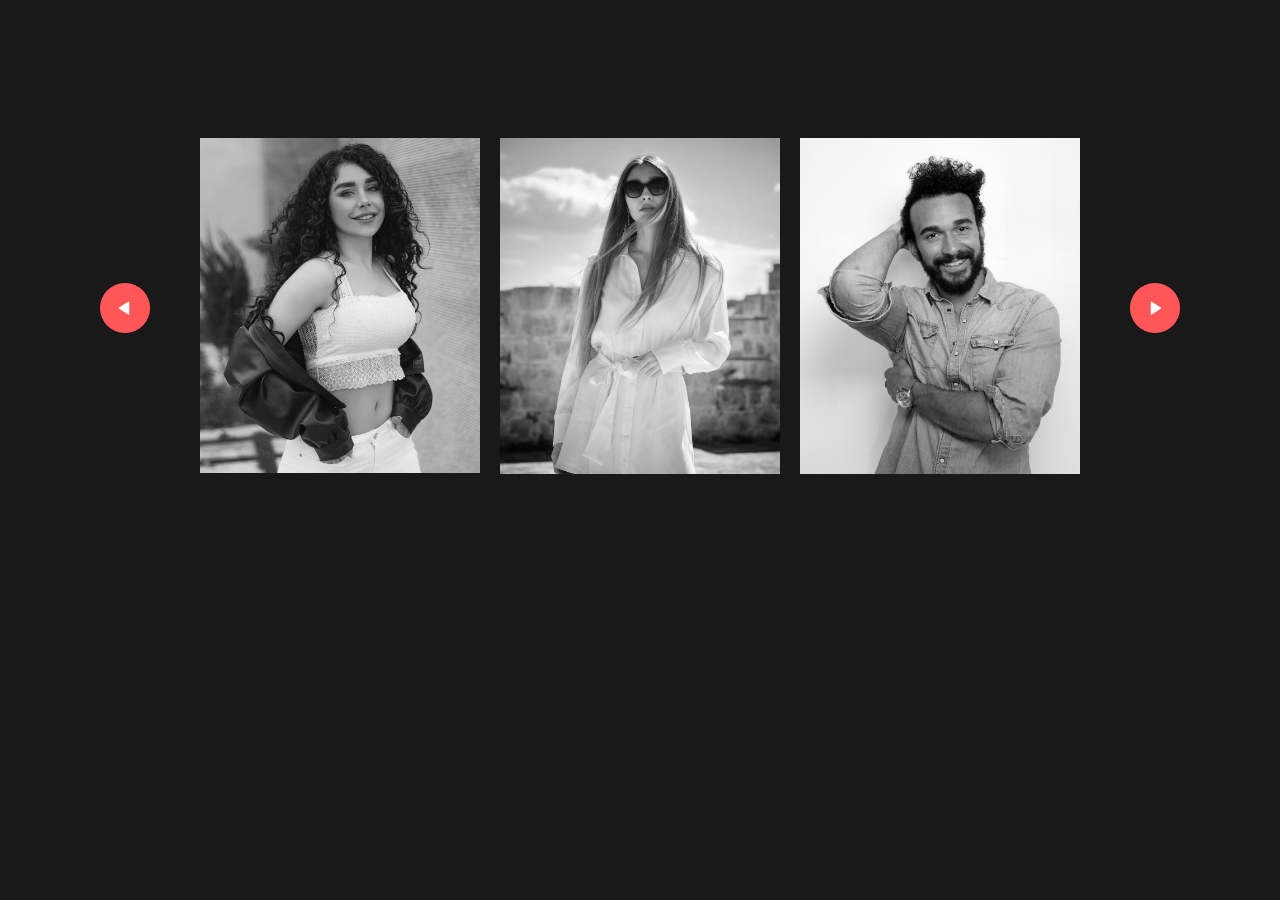
<file: image gallery/index.html>
<!DOCTYPE html>
<html lang="en">
<head>
    <meta charset="UTF-8">
    <meta name="viewport" content="width=device-width, initial-scale=1.0">
    <title>Image gallery</title>
    <link rel="stylesheet" href="styyle.css">
</head>
<body>
    <div class="gallery-wrap">
        <img src="images/back.png" id="backBtn">
        <div class="gallery">
            <div>
                <span><img src="images/image-1.png" ></span>
                <span><img src="images/image-2.png" ></span>
                <span><img src="images/image-3.png" ></span>
            </div>
            <div>
                <span><img src="images/image-4.png" ></span>
                <span><img src="images/image-5.png" ></span>
                <span><img src="images/image-6.png" ></span>
            </div>
        </div>
        <img src="images/next.png" id="nextBtn">
   </div>
    
   <script>
      let scrollContainer = document.querySelector(".gallery");
      let backBtn = document.getElementById("backBtn");
      let nextBtn = document.getElementById("nextBtn");

      scrollContainer.addEventListener("wheel", (evt) => {
        evt.preventDefault();
        scrollContainer.scrollLeft += evt.deltaY;
        scrollContainer.style.scrollBehavior = "auto";
      });

      nextBtn.addEventListener("click", ()=> {
        scrollContainer.style.scrollBehavior = "smooth";
        scrollContainer.scrollLeft += 900;
      });
      
      backBtn.addEventListener("click", ()=> {
        scrollContainer.style.scrollBehavior = "smooth";
        scrollContainer.scrollLeft -= 900;
      });
      
   </script>
</body>
</html>
</file>
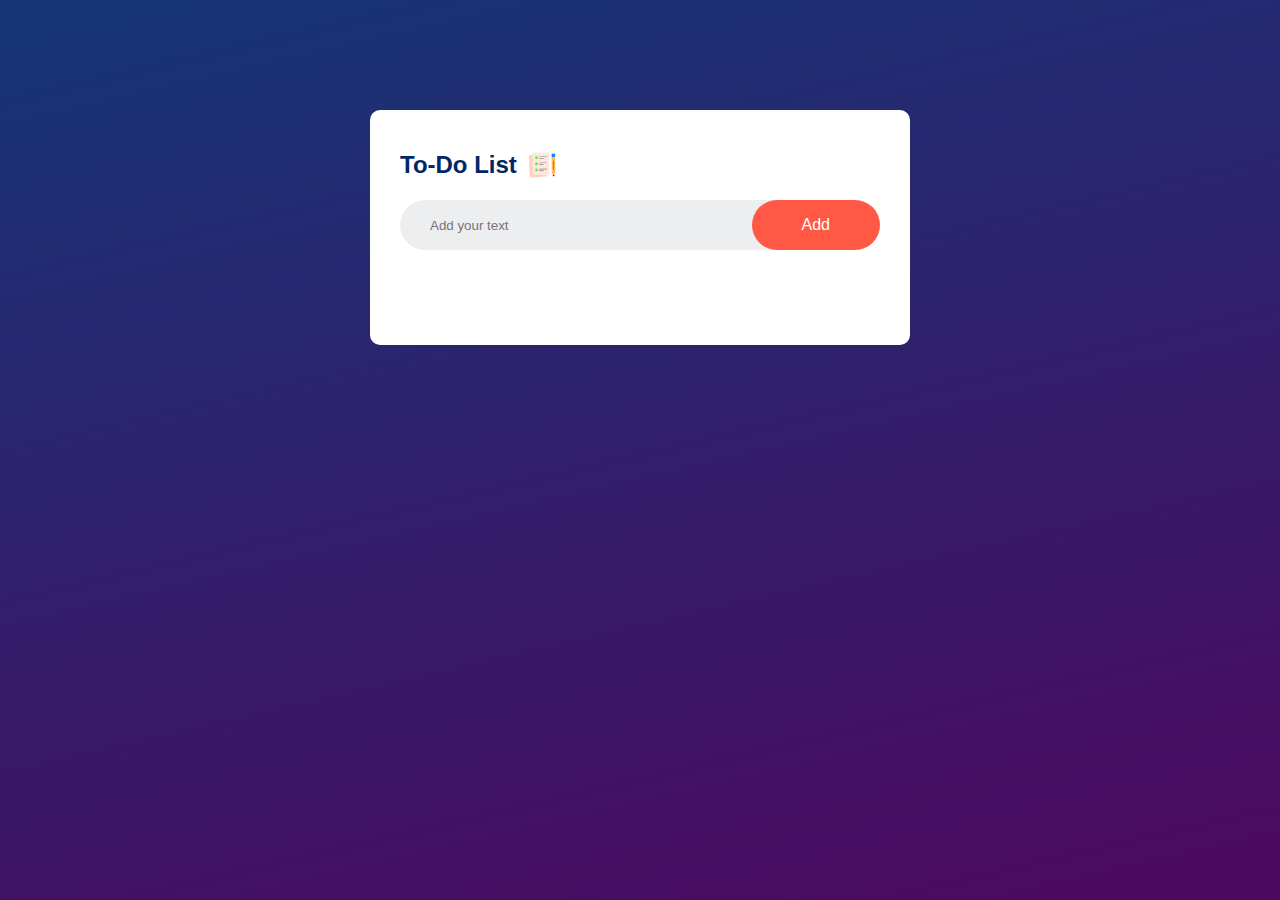
<file: to do list/index.html>
<!DOCTYPE html>
<html lang="en">
<head>
    <meta charset="UTF-8">
    <meta name="viewport" content="width=device-width, initial-scale=1.0">
    <title>To Do List</title>
    <link rel="stylesheet" href="style.css">
</head>
<body>
    <div class="container">
        <div class="todo-app">
            <h2>To-Do List <img src="images/icon.png"></h2>
            <div class="row">
                <input type="text" id="input-box" placeholder="Add your text">
                <button onclick="addTask()">Add</button>
            </div>
            <ul id="list-container">
                <!-- <li class="checked">Task 1</li>
                <li>Task 2</li>
                <li>Task 3</li> -->
            </ul>
        </div>
    </div>
    <script src="script.js"></script>
</body>
</html>
</file>
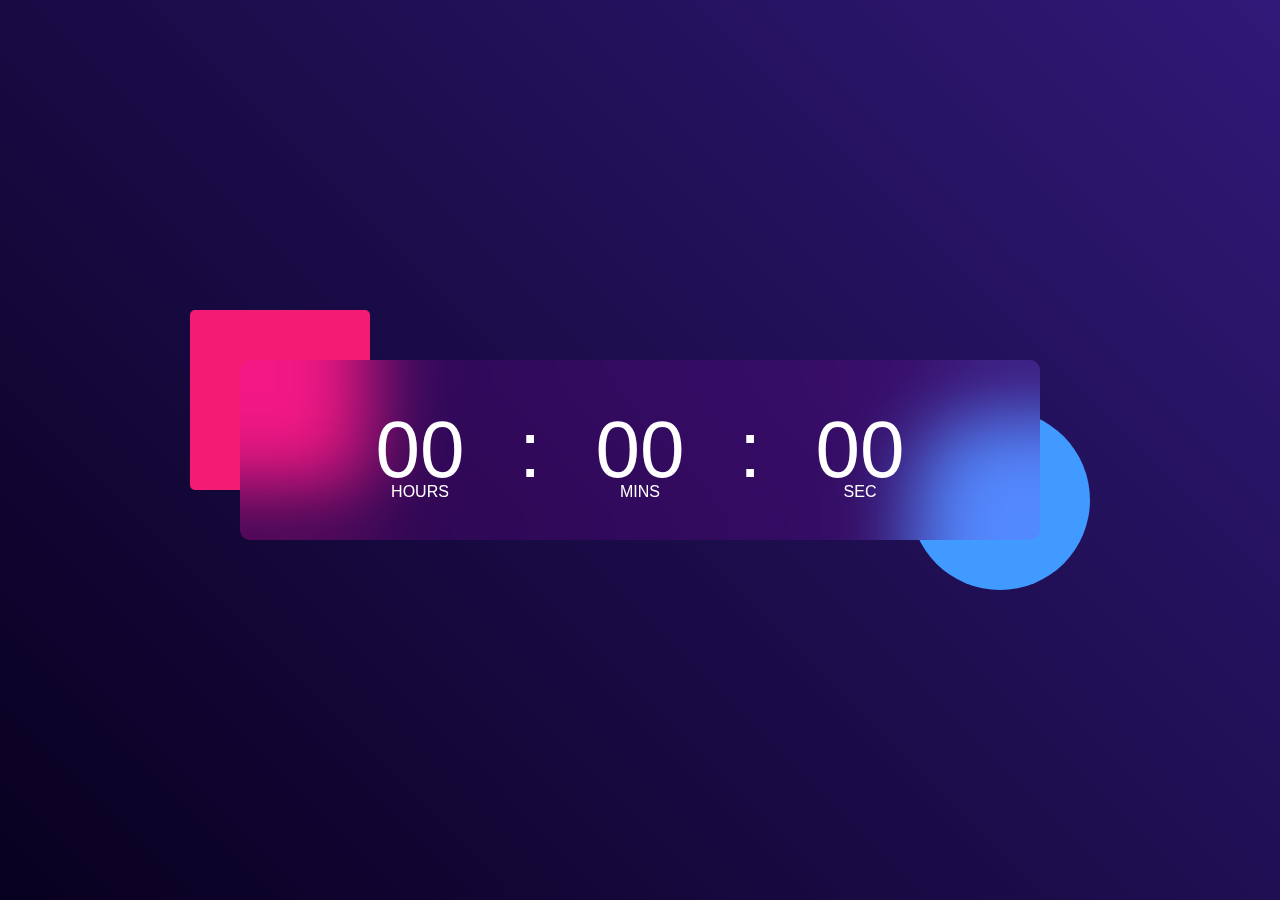
<file: Project/Digital Clock/index.html>
<!DOCTYPE html>
<html lang="en">
<head>
    <meta charset="UTF-8">
    <meta name="viewport" content="width=device-width, initial-scale=1.0">
    <title>digital clock</title>
    <link rel="stylesheet" href="style.css">
</head>
<body>
   
    <div class="hero">
    
        <div class="container">
           <div class="clock">
             <span id="hrs">00</span>
             <span>:</span>
             <span id="min">00</span>
             <span>:</span>
             <span id="sec">00</span>
           </div>
        </div>
    </div>
</body>
<script>
    let hrs = document.getElementById("hrs");
    let min = document.getElementById("min");
    let sec = document.getElementById("sec");

    setInterval(() =>{
        let currentTime = new Date();

        hrs.innerHTML = (currentTime.getHours()<10?"0":"") + currentTime.getHours();
        min.innerHTML = (currentTime.getMinutes()<10?"0":"") + currentTime.getMinutes();
        sec.innerHTML = (currentTime.getSeconds()<10?"0":"") + currentTime.getSeconds();
    },1000)

   
</script>
</html>
</file>
<file: image gallery/styyle.css>
*{
    margin: 0;
    padding: 0;
    font-family: 'poppins', sans-serif;
    box-sizing: border-box;
}
body{
    background: #191919;
}
.gallery{
    width: 900px;
    display: flex;
    overflow-x: scroll;
}
.gallery div{
    width: 100%;
    display: grid;
    grid-template-columns: auto auto auto;
    grid-gap: 20px;
    padding: 10px;
    flex: none;
}
.gallery div img{
    width: 100%;
    filter: grayscale(100%);
    transition: transform 0.5s;
}
.gallery::-webkit-scrollbar{
    display: none;
}
.gallery-wrap{
    display: flex;
    align-items: center;
    justify-content: center;
    margin: 10% auto;
}
#backBtn, #nextBtn{
    width: 50px;
    cursor: pointer;
    margin: 40px;
}
.gallery div img:hover{
    filter: grayscale(0);
    cursor: pointer;
    transform: scale(1.1);
}
</file>
<file: to do list/style.css>
*{
    margin: 0;
    padding: 0;
    font-family: 'poppins', sans-serif;
    box-sizing: border-box;
}
.container{
    width: 100%;
    min-height: 100vh;
    background: linear-gradient(167deg, #153677, #4e085f);
    padding: 10px;
}
.todo-app{
    width: 100%;
    max-width: 540px;
    background: #fff;
    margin: 100px auto 20px;
    padding: 40px 30px 70px;
    border-radius: 10px;
}
.todo-app h2{
    color: #002765;
    display: flex;
    align-items: center;
    margin-bottom: 20px;
}
.todo-app h2 img{
    width: 30px;
    margin-left: 10px;
}
.row{
    display: flex;
    align-items: center;
    justify-content: space-between;
    background: #edeef0;
    border-radius: 30px;
    padding-left: 20px;
    margin-bottom: 25px;
}
input{
    flex: 1;
    border: none;
    outline: none;
    background: transparent;
    padding: 10px;
}
button{
    border: none;
    outline: none;
    padding: 16px 50px;
    background: #ff5945;
    color: #fff;
    font-size: 16px;
    cursor: pointer;
    border-radius: 40px;
}
ul li{
    list-style: none;
    font-size: 17px;
    padding: 12px 8px 12px 50px;
    user-select: none;
    cursor: pointer;
    position: relative;
}
ul li::before{
    content: '';
    position: absolute;
    height: 28px;
    width: 28px;
    border-radius: 50%;
    background-image: url(images/unchecked.png);
    background-size: cover;
    background-position: center;
    top: 12px;
    left: 8px;
}
ul li.checked{
    color: #555;
   text-decoration: line-through;
}
ul li.checked::before{
   background-image: url(images/checked.png);
}
ul li span{
    position: absolute;
    right: 0;
    top: 5px;
    width: 40px;
    height: 40px;
    font-size: 22px;
    color: #555;
    line-height: 40px;
    text-align: center;
    border-radius: 50%;
}
ul li span:hover{
    background: #edeef0;
}
</file>
<file: Project/Digital Clock/style.css>
*{
    margin: 0;
    padding: 0;
    font-family: "poppins", sans-serif;
    box-sizing: border-box;
}
.hero{
    width: 100%;
    min-height: 100vh;
    background: linear-gradient(45deg, #08001f,#301978);
    color: #fff;
    position: relative;
}
.container{
    width: 800px;
    height: 180px;
    position: absolute;
    transform: translate(-50%,-50%);
    top: 50%;
    left: 50%
}
.clock{
    width: 100%;
    height: 100%;
    background: rgba(235, 0, 255, 0.11);
    border-radius: 10px;
    display: flex;
    align-items: center;
    justify-content: center;
    backdrop-filter: blur(40px);
}
.container::before{
    content: '';
    width: 180px;
    height: 180px;
    background: #f41b75;
    border-radius: 5px;
    position: absolute;
    top: -50px;
    left: -50px;
    z-index: -1;
}
.container::after{
    content: '';
    width: 180px;
    height: 180px;
    background:#419aff;
    border-radius: 50%;
    position: absolute;
    bottom: -50px;
    right: -50px;
    z-index: -1;
}
.clock span{
    font-size: 80px;
    width: 110px;
    display: inline-block;
    text-align: center;
    position: relative;
}
.clock span::after{
    font-size: 16px;
    position: absolute;
    bottom: -5px;
    left: 50%;
    transform: translate(-50%);
}
#hrs::after{
    content: 'HOURS';
}
#min::after{
    content: 'MINS';
}
#sec::after{
    content: 'SEC';
}
</file>
